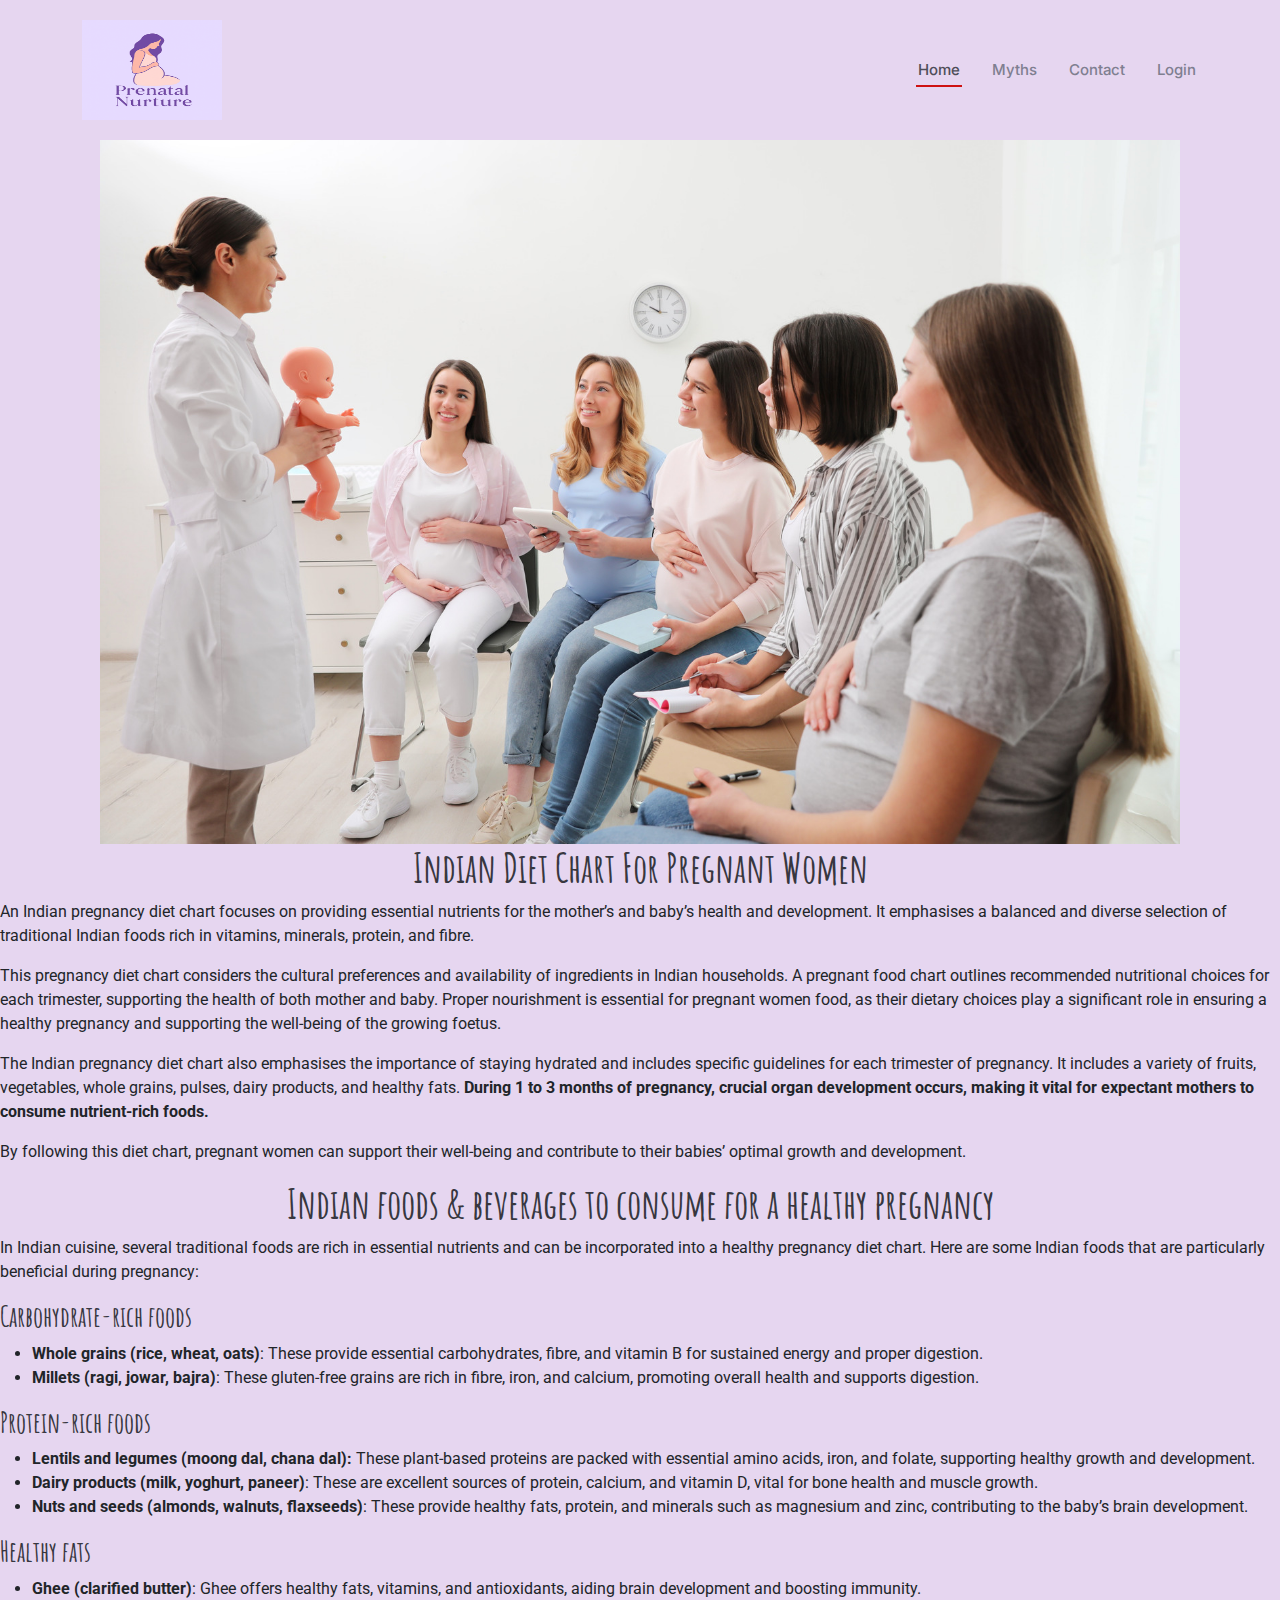
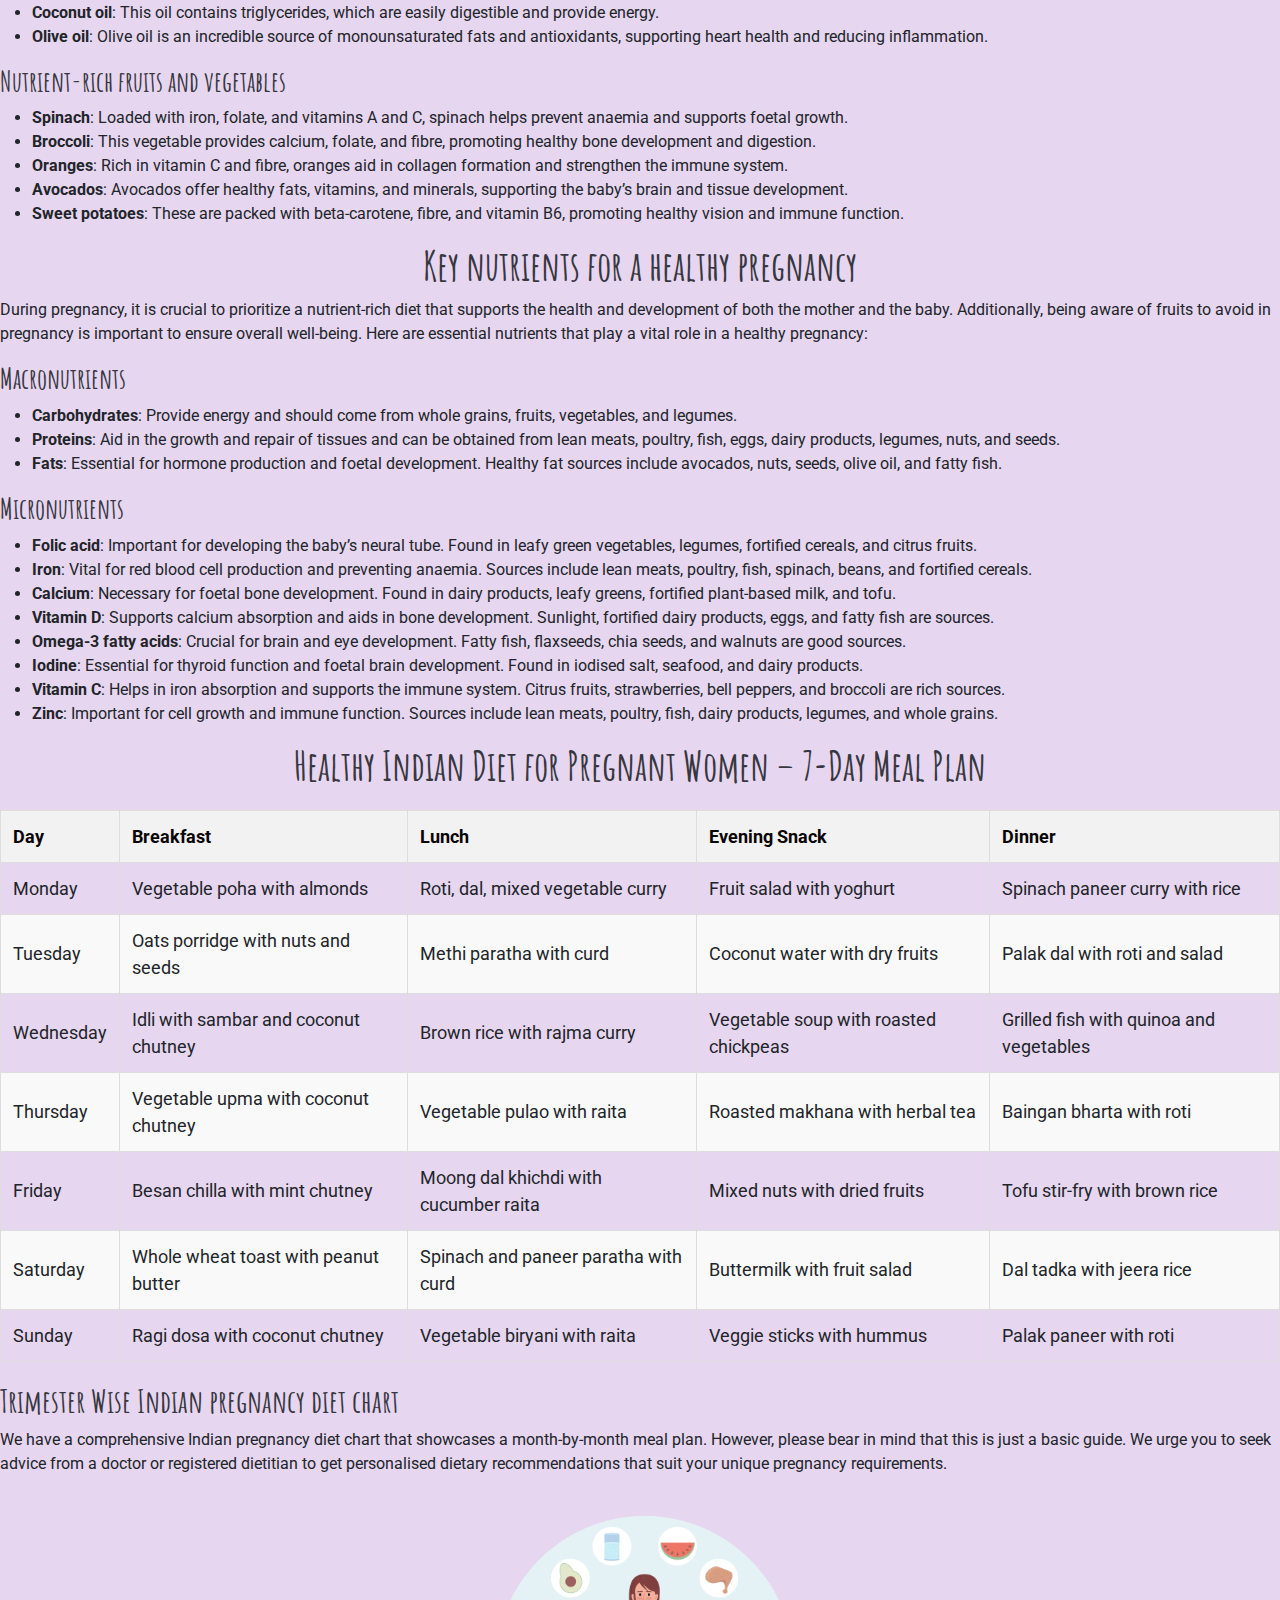
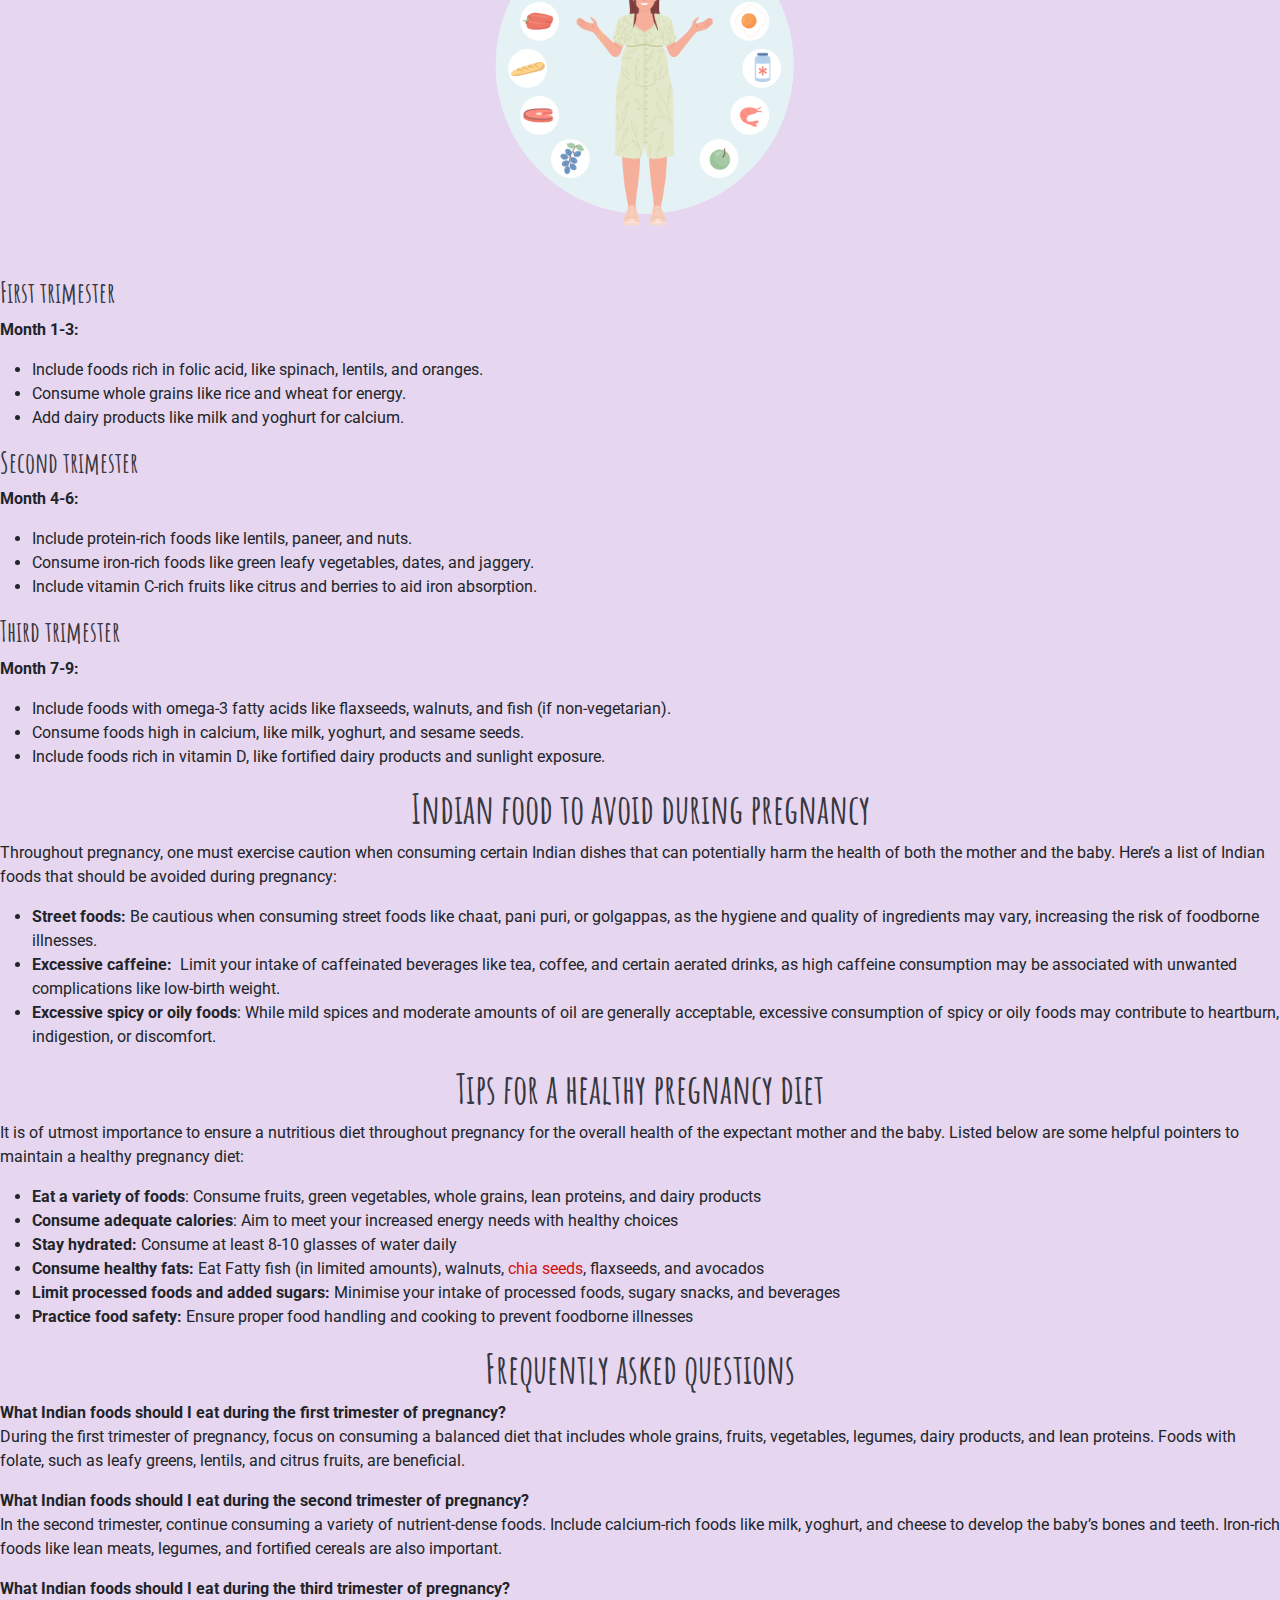
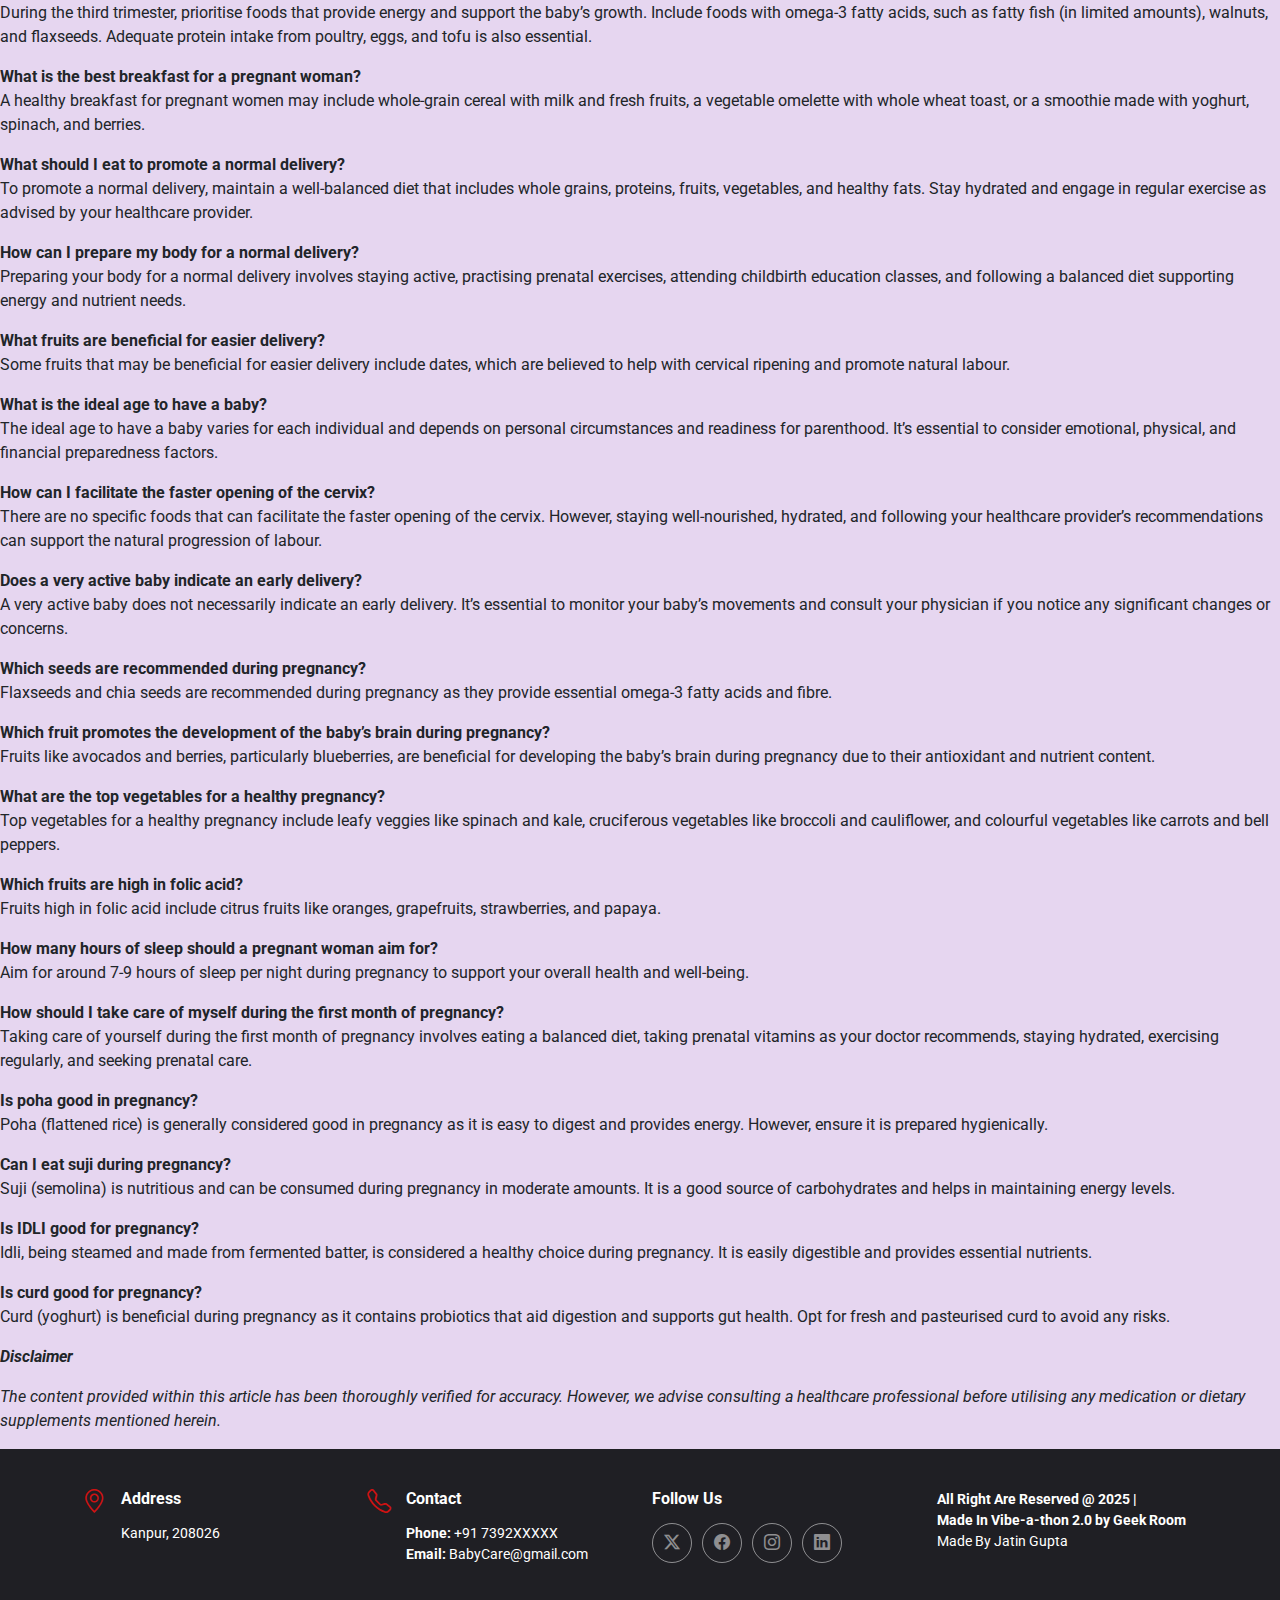
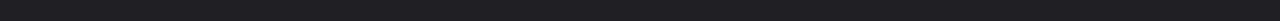
<file: guidance.html>
<!DOCTYPE html>
<html lang="en">

<head>
  <meta charset="utf-8">
  <meta content="width=device-width, initial-scale=1.0" name="viewport">
  <title>Prenatal Nurture</title>
  <meta content="" name="description">
  <meta content="" name="keywords">
  <meta name="google-signin-client_id" content="151811236095-4ur8gp6hqn87u17m2b4j0vodoiv6gvv3.apps.googleusercontent.com">


  <!-- Favicons -->
  <link href="assets/img/logo.png" rel="icon">
  <link href="assets/img/apple-touch-icon.png" rel="apple-touch-icon">

  <!-- Fonts -->
  <link href="https://fonts.googleapis.com" rel="preconnect">
  <link href="https://fonts.gstatic.com" rel="preconnect" crossorigin>
  <link href="https://fonts.googleapis.com/css2?family=Roboto:ital,wght@0,100;0,300;0,400;0,500;0,700;0,900;1,100;1,300;1,400;1,500;1,700;1,900&family=Inter:wght@100;200;300;400;500;600;700;800;900&family=Amatic+SC:wght@400;700&display=swap" rel="stylesheet">

  <!-- Vendor CSS Files -->
  <link href="assets/vendor/bootstrap/css/bootstrap.min.css" rel="stylesheet">
  <link href="assets/vendor/bootstrap-icons/bootstrap-icons.css" rel="stylesheet">
  <link href="assets/vendor/aos/aos.css" rel="stylesheet">
  <link href="assets/vendor/glightbox/css/glightbox.min.css" rel="stylesheet">
  <link href="assets/vendor/swiper/swiper-bundle.min.css" rel="stylesheet">

  <!-- Main CSS File -->
  <link href="assets/css/main.css" rel="stylesheet">

  
</head>

<body class="index-page">

  <header id="header" class="header d-flex align-items-center sticky-top">
    <div class="container position-relative d-flex align-items-center justify-content-between">

      <a href="index.html" class="logo d-flex align-items-center me-auto me-xl-0">
        <!-- Uncomment the line below if you also wish to use an image logo -->
         <img src="assets/img/logo.png" alt="logo" style="width: 140px;">
        
        
      </a>

      <nav id="navmenu" class="navmenu">
        <ul>
          <li><a href="index.html" class="active">Home<br></a></li>
          
          
          
          <!-- <li><a href="index.html">Schedule your Appointment</a></li> -->
          <li><a href="index.html">Myths</a></li>
          
            
          </li>
          <li><a href="index.html#contact">Contact</a></li>
          <li><a href="https://prenatalnurturelogin.netlify.app/" class="">Login<br></a></li>
        </ul>
        <i class="mobile-nav-toggle d-xl-none bi bi-list"></i>
      </nav>

      
    </div>
  </header>
 <style> .hero-container {
    display: flex;
    justify-content: center;
    align-items: center;
    width: 100%;
    height: auto;
    overflow: auto;
    position: relative;
  }
  .hero-image {
    max-width: 100%;
    height: auto;
    animation: fadeIn 3s ease-in-out;
  }
  @keyframes fadeIn {
    from {
      opacity: 0;
    }
    to {
      opacity: 1;
    }
  }
  
  </style>

<div class="hero-container">
    <img src="assets/img/20240726_201727_0000.png" alt="Healthy Meal Plan" class="hero-image">
  </div>


   
    <style> h1 {text-align: center;}</style>
    <main>
        
    <h1><b>Indian Diet Chart For Pregnant Women</b></h1>
<p>An Indian pregnancy diet chart focuses on providing essential nutrients for the mother&#8217;s and baby&#8217;s health and development. It emphasises a balanced and diverse selection of traditional Indian foods rich in vitamins, minerals, protein, and fibre.</p>



<p>This pregnancy diet chart considers the cultural preferences and availability of ingredients in Indian households. A pregnant food chart outlines recommended nutritional choices for each trimester, supporting the health of both mother and baby. Proper nourishment is essential for pregnant women food, as their dietary choices play a significant role in ensuring a healthy pregnancy and supporting the well-being of the growing foetus.</p>



<p>The Indian pregnancy diet chart also emphasises the importance of staying hydrated and includes specific guidelines for each trimester of pregnancy. It includes a variety of fruits, vegetables, whole grains, pulses, dairy products, and healthy fats. <b>During 1 to 3 months of pregnancy, crucial organ development occurs, making it vital for expectant mothers to consume nutrient-rich foods.</b></p>

<p>By following this diet chart, pregnant women can support their well-being and contribute to their babies&#8217; optimal growth and development.&nbsp;</p>

<h1><b>Indian foods & beverages to consume for a healthy pregnancy</b></h1>
<p>In Indian cuisine, several traditional foods are rich in essential nutrients and can be incorporated into a healthy pregnancy diet chart. Here are some Indian foods that are particularly beneficial during pregnancy:</p>
<h3 class="wp-block-heading" id="h-carbohydrate-rich-foods"><b>Carbohydrate-rich foods&nbsp;</b></h3>

<ul>
    <li><strong>Whole grains</strong> <strong>(rice, wheat, oats)</strong>: These provide essential carbohydrates, fibre, and vitamin B for sustained energy and proper digestion.</li>
    <li><strong>Millets (ragi, jowar, bajra)</strong>: These gluten-free grains are rich in fibre, iron, and calcium, promoting overall health and supports digestion.</li>
    </ul>
    
<h3 class="wp-block-heading" id="h-protein-rich-foods"><b>Protein-rich foods</b></h3>



<ul>
<li><strong>Lentils and legumes (moong dal, chana dal):</strong> These plant-based proteins are packed with essential amino acids, iron, and folate, supporting healthy growth and development.</li>



<li><strong>Dairy products (milk, yoghurt, paneer)</strong>: These are excellent sources of protein, calcium, and vitamin D, vital for bone health and muscle growth.</li>



<li><strong>Nuts and seeds (almonds, walnuts, flaxseeds)</strong>: These provide healthy fats, protein, and minerals such as magnesium and zinc, contributing to the baby&#8217;s brain development.</li>
</ul>

<h3 class="wp-block-heading" id="h-healthy-fats"><b>Healthy fats</b></h3>



<ul>
<li><strong>Ghee (clarified butter)</strong>: Ghee offers healthy fats, vitamins, and antioxidants, aiding brain development and boosting immunity.</li>



<li><strong>Coconut oil</strong>: This oil contains triglycerides, which are easily digestible and provide energy.</li>



<li><strong>Olive oil</strong>: Olive oil is an incredible source of monounsaturated fats and antioxidants, supporting heart health and reducing inflammation.</li>
</ul>



<h3 class="wp-block-heading" id="h-nutrient-rich-fruits-and-vegetables"><b>Nutrient-rich fruits and vegetables</b></h3>



<ul>
<li><strong>Spinach</strong>: Loaded with iron, folate, and vitamins A and C, spinach helps prevent anaemia and supports foetal growth.</li>



<li><strong>Broccoli</strong>: This vegetable provides calcium, folate, and fibre, promoting healthy bone development and digestion.</li>



<li><strong>Oranges</strong>: Rich in vitamin C and fibre, oranges aid in collagen formation and strengthen the immune system.</li>



<li><strong>Avocados</strong>: Avocados offer healthy fats, vitamins, and minerals, supporting the baby&#8217;s brain and tissue development.</li>



<li><strong>Sweet potatoes</strong>: These are packed with beta-carotene, fibre, and vitamin B6, promoting healthy vision and immune function.</li>
</ul>

<h1><b>Key nutrients for a healthy pregnancy</b></h1>

<p>During pregnancy, it is crucial to prioritize a nutrient-rich diet that supports the health and development of both the mother and the baby. Additionally, being aware of fruits to avoid in pregnancy is important to ensure overall well-being. Here are essential nutrients that play a vital role in a healthy pregnancy:</p>



<h3 class="wp-block-heading" id="h-macronutrients"><b>Macronutrients</b></h3>



<ul>
<li><strong>Carbohydrates</strong>: Provide energy and should come from whole grains, fruits, vegetables, and legumes.</li>



<li><strong>Proteins</strong>: Aid in the growth and repair of tissues and can be obtained from lean meats, poultry, fish, eggs, dairy products, legumes, nuts, and seeds.</li>



<li><strong>Fats</strong>: Essential for hormone production and foetal development. Healthy fat sources include avocados, nuts, seeds, olive oil, and fatty fish.</li>
</ul>



<h3 class="wp-block-heading" id="h-micronutrients"><b>Micronutrients</b></h3>



<ul>
<li><strong>Folic acid</strong>: Important for developing the baby&#8217;s neural tube. Found in leafy green vegetables, legumes, fortified cereals, and citrus fruits.</li>



<li><strong>Iron</strong>: Vital for red blood cell production and preventing anaemia. Sources include lean meats, poultry, fish, spinach, beans, and fortified cereals.</li>



<li><strong>Calcium</strong>: Necessary for foetal bone development. Found in dairy products, leafy greens, fortified plant-based milk, and tofu.</li>



<li><strong>Vitamin D</strong>: Supports calcium absorption and aids in bone development. Sunlight, fortified dairy products, eggs, and fatty fish are sources.</li>



<li><strong>Omega-3 fatty acids</strong>: Crucial for brain and eye development. Fatty fish, flaxseeds, chia seeds, and walnuts are good sources.</li>



<li><strong>Iodine</strong>: Essential for thyroid function and foetal brain development. Found in iodised salt, seafood, and dairy products.</li>



<li><strong>Vitamin C</strong>: Helps in iron absorption and supports the immune system. Citrus fruits, strawberries, bell peppers, and broccoli are rich sources.</li>



<li><strong>Zinc</strong>: Important for cell growth and immune function. Sources include lean meats, poultry, fish, dairy products, legumes, and whole grains.</li>
</ul>





<style>
table {
    width: 100%;
    border-collapse: collapse;
    margin: 20px 0;
    font-size: 18px;
    text-align: left;
  }
  th, td {
    padding: 12px;
    border-bottom: 1px solid #ddd;
  }
  th {
    background-color: #f2f2f2;
  }
  tr:hover {
    background-color: #f5f5f5;
  }
  th, td {
    border: 1px solid #ddd;
  }
  thead {
    background-color: #4CAF50;
    color: rgb(10, 5, 5);
  }
  tbody tr:nth-child(even) {
    background-color: #f9f9f9;
  }
  caption {
    caption-side: top;
    font-size: 24px;
    font-weight: bold;
    margin-bottom: 10px;
  }
</style>


<table>
  <h1><b>Healthy Indian Diet for Pregnant Women &#8211; 7-Day Meal Plan</b></h1>
  <thead>
    <tr>
      <th>Day</th>
      <th>Breakfast</th>
      <th>Lunch</th>
      <th>Evening Snack</th>
      <th>Dinner</th>
    </tr>
  </thead>
  <tbody>
    <tr>
      <td>Monday</td>
      <td>Vegetable poha with almonds</td>
      <td>Roti, dal, mixed vegetable curry</td>
      <td>Fruit salad with yoghurt</td>
      <td>Spinach paneer curry with rice</td>
    </tr>
    <tr>
      <td>Tuesday</td>
      <td>Oats porridge with nuts and seeds</td>
      <td>Methi paratha with curd</td>
      <td>Coconut water with dry fruits</td>
      <td>Palak dal with roti and salad</td>
    </tr>
    <tr>
      <td>Wednesday</td>
      <td>Idli with sambar and coconut chutney</td>
      <td>Brown rice with rajma curry</td>
      <td>Vegetable soup with roasted chickpeas</td>
      <td>Grilled fish with quinoa and vegetables</td>
    </tr>
    <tr>
      <td>Thursday</td>
      <td>Vegetable upma with coconut chutney</td>
      <td>Vegetable pulao with raita</td>
      <td>Roasted makhana with herbal tea</td>
      <td>Baingan bharta with roti</td>
    </tr>
    <tr>
      <td>Friday</td>
      <td>Besan chilla with mint chutney</td>
      <td>Moong dal khichdi with cucumber raita</td>
      <td>Mixed nuts with dried fruits</td>
      <td>Tofu stir-fry with brown rice</td>
    </tr>
    <tr>
      <td>Saturday</td>
      <td>Whole wheat toast with peanut butter</td>
      <td>Spinach and paneer paratha with curd</td>
      <td>Buttermilk with fruit salad</td>
      <td>Dal tadka with jeera rice</td>
    </tr>
    <tr>
      <td>Sunday</td>
      <td>Ragi dosa with coconut chutney</td>
      <td>Vegetable biryani with raita</td>
      <td>Veggie sticks with hummus</td>
      <td>Palak paneer with roti</td>
    </tr>
  </tbody>
</table>
  



<h2 class="wp-block-heading" id="h-indian-pregnancy-diet-chart-month-by-month"><span class="ez-toc-section" id="Trimester_Wise_Indian_pregnancy_diet_chart"></span><b>Trimester Wise Indian pregnancy diet chart</b><span class="ez-toc-section-end"></span></h2>



<p>We have a comprehensive Indian pregnancy diet chart that showcases a month-by-month meal plan. However, please bear in mind that this is just a basic guide. We urge you to seek advice from a doctor or registered dietitian to get personalised dietary recommendations that suit your unique pregnancy requirements.</p>

<style>
    .image-container {
        text-align: center;
    }

    .image-container img {
        width: 30%;
        height: fit-content;
    }
</style>
<div class="image-container">
    <img src="assets/img/20240727_011614_0000.png" alt="Description of the image">
</div>

<h3 class="wp-block-heading" id="h-first-trimester"><b>First trimester</b></h3>

                                                                                        

<p><strong>Month 1-3:</strong></p>



<ul>
<li>Include foods rich in folic acid, like spinach, lentils, and oranges.</li>



<li>Consume whole grains like rice and wheat for energy.</li>



<li>Add dairy products like milk and yoghurt for calcium.</li>
</ul>



<h3 class="wp-block-heading" id="h-second-trimester"><b>Second trimester</b></h3>



<p><strong>Month 4-6:</strong></p>



<ul>
<li>Include protein-rich foods like lentils, paneer, and nuts.</li>



<li>Consume iron-rich foods like green leafy vegetables, dates, and jaggery.</li>



<li>Include vitamin C-rich fruits like citrus and berries to aid iron absorption.</li>
</ul>



<h3 class="wp-block-heading" id="h-third-trimester"><b>Third trimester</b></h3>



<p><strong>Month 7-9:</strong></p>



<ul>
<li>Include foods with omega-3 fatty acids like flaxseeds, walnuts, and fish (if non-vegetarian).</li>



<li>Consume foods high in calcium, like milk, yoghurt, and sesame seeds.</li>



<li>Include foods rich in vitamin D, like fortified dairy products and sunlight exposure.</li>
</ul>
<h1><b>Indian food to avoid during pregnancy</b></h1>
<p>Throughout pregnancy, one must exercise caution when consuming certain Indian dishes that can potentially harm the health of both the mother and the baby. Here&#8217;s a list of Indian foods that should be avoided during pregnancy:</p>



<ul>
<li><strong>Street foods: </strong>Be cautious when consuming street foods like chaat, pani puri, or golgappas, as the hygiene and quality of ingredients may vary, increasing the risk of foodborne illnesses.</li>



<li><strong>Excessive caffeine: </strong>&nbsp;Limit your intake of caffeinated beverages like tea, coffee, and certain aerated drinks, as high caffeine consumption may be associated with unwanted complications like low-birth weight.</li>



<li><strong>Excessive spicy or oily foods</strong>: While mild spices and moderate amounts of oil are generally acceptable, excessive consumption of spicy or oily foods may contribute to heartburn, indigestion, or discomfort.</li>
</ul>
<h1><b>Tips for a healthy pregnancy diet</b></h1>
    
<p>It is of utmost importance to ensure a nutritious diet throughout pregnancy for the overall health of the expectant mother and the baby. Listed below are some helpful pointers to maintain a healthy pregnancy diet:</p>



<ul>
<li><strong>Eat a variety of foods</strong>: Consume fruits, green vegetables, whole grains, lean proteins, and dairy products</li>



<li><strong>Consume adequate calories</strong>: Aim to meet your increased energy needs with healthy choices</li>



<li><strong>Stay hydrated: </strong>Consume at least 8-10 glasses of water daily</li>



<li><strong>Consume healthy fats: </strong>Eat Fatty fish (in limited amounts), walnuts, <a class="wpil_keyword_link" href="https://www.truemeds.in/blog/chia-seeds-health-benefits-uses-nutrition-value" title="chia seeds" data-wpil-keyword-link="linked" data-wpil-monitor-id="117">chia seeds</a>, flaxseeds, and avocados</li>



<li><strong>Limit processed foods and added sugars: </strong>Minimise your intake of processed foods, sugary snacks, and beverages</li>



<li><strong>Practice food safety: </strong>Ensure proper food handling and cooking to prevent foodborne illnesses</li>
</ul>
<h1><b>Frequently asked questions</b></h1>



<div class="schema-faq wp-block-yoast-faq-block"><div class="schema-faq-section" id="faq-question-1692682550984"><strong class="schema-faq-question">What Indian foods should I eat during the first trimester of pregnancy?</strong> <p class="schema-faq-answer">During the first trimester of pregnancy, focus on consuming a balanced diet that includes whole grains, fruits, vegetables, legumes, dairy products, and lean proteins. Foods with folate, such as leafy greens, lentils, and citrus fruits, are beneficial.</p> </div> <div class="schema-faq-section" id="faq-question-1692682562885"><strong class="schema-faq-question">What Indian foods should I eat during the second trimester of pregnancy?</strong> <p class="schema-faq-answer">In the second trimester, continue consuming a variety of nutrient-dense foods. Include calcium-rich foods like milk, yoghurt, and cheese to develop the baby&#8217;s bones and teeth. Iron-rich foods like lean meats, legumes, and fortified cereals are also important.</p> </div> <div class="schema-faq-section" id="faq-question-1692682573523"><strong class="schema-faq-question">What Indian foods should I eat during the third trimester of pregnancy?</strong> <p class="schema-faq-answer">During the third trimester, prioritise foods that provide energy and support the baby&#8217;s growth. Include foods with omega-3 fatty acids, such as fatty fish (in limited amounts), walnuts, and flaxseeds. Adequate protein intake from poultry, eggs, and tofu is also essential.</p> </div> <div class="schema-faq-section" id="faq-question-1692682581037"><strong class="schema-faq-question">What is the best breakfast for a pregnant woman?</strong> <p class="schema-faq-answer">A healthy breakfast for pregnant women may include whole-grain cereal with milk and fresh fruits, a vegetable omelette with whole wheat toast, or a smoothie made with yoghurt, spinach, and berries.</p> </div> <div class="schema-faq-section" id="faq-question-1692682603939"><strong class="schema-faq-question">What should I eat to promote a normal delivery?</strong> <p class="schema-faq-answer">To promote a normal delivery, maintain a well-balanced diet that includes whole grains, proteins, fruits, vegetables, and healthy fats. Stay hydrated and engage in regular exercise as advised by your healthcare provider.</p> </div> <div class="schema-faq-section" id="faq-question-1692682614816"><strong class="schema-faq-question">How can I prepare my body for a normal delivery?</strong> <p class="schema-faq-answer">Preparing your body for a normal delivery involves staying active, practising prenatal exercises, attending childbirth education classes, and following a balanced diet supporting energy and nutrient needs.</p> </div> <div class="schema-faq-section" id="faq-question-1692682624060"><strong class="schema-faq-question">What fruits are beneficial for easier delivery?</strong> <p class="schema-faq-answer">Some fruits that may be beneficial for easier delivery include dates, which are believed to help with cervical ripening and promote natural labour.</p> </div> <div class="schema-faq-section" id="faq-question-1692682633459"><strong class="schema-faq-question">What is the ideal age to have a baby?</strong> <p class="schema-faq-answer">The ideal age to have a baby varies for each individual and depends on personal circumstances and readiness for parenthood. It&#8217;s essential to consider emotional, physical, and financial preparedness factors.</p> </div> <div class="schema-faq-section" id="faq-question-1692682642184"><strong class="schema-faq-question">How can I facilitate the faster opening of the cervix?</strong> <p class="schema-faq-answer">There are no specific foods that can facilitate the faster opening of the cervix. However, staying well-nourished, hydrated, and following your healthcare provider&#8217;s recommendations can support the natural progression of labour.</p> </div> <div class="schema-faq-section" id="faq-question-1692682653757"><strong class="schema-faq-question">Does a very active baby indicate an early delivery?</strong> <p class="schema-faq-answer">A very active baby does not necessarily indicate an early delivery. It&#8217;s essential to monitor your baby&#8217;s movements and consult your physician if you notice any significant changes or concerns.</p> </div> <div class="schema-faq-section" id="faq-question-1692682664091"><strong class="schema-faq-question">Which seeds are recommended during pregnancy?</strong> <p class="schema-faq-answer">Flaxseeds and chia seeds are recommended during pregnancy as they provide essential omega-3 fatty acids and fibre.</p> </div> <div class="schema-faq-section" id="faq-question-1692682673794"><strong class="schema-faq-question">Which fruit promotes the development of the baby&#8217;s brain during pregnancy?</strong> <p class="schema-faq-answer">Fruits like avocados and berries, particularly blueberries, are beneficial for developing the baby&#8217;s brain during pregnancy due to their antioxidant and nutrient content.</p> </div> <div class="schema-faq-section" id="faq-question-1692682683517"><strong class="schema-faq-question">What are the top vegetables for a healthy pregnancy?</strong> <p class="schema-faq-answer">Top vegetables for a healthy pregnancy include leafy veggies like spinach and kale, cruciferous vegetables like broccoli and cauliflower, and colourful vegetables like carrots and bell peppers.</p> </div> <div class="schema-faq-section" id="faq-question-1692682693467"><strong class="schema-faq-question">Which fruits are high in folic acid?</strong> <p class="schema-faq-answer">Fruits high in folic acid include citrus fruits like oranges, grapefruits, strawberries, and papaya.</p> </div> <div class="schema-faq-section" id="faq-question-1692682706734"><strong class="schema-faq-question">How many hours of sleep should a pregnant woman aim for?</strong> <p class="schema-faq-answer">Aim for around 7-9 hours of sleep per night during pregnancy to support your overall health and well-being.</p> </div> <div class="schema-faq-section" id="faq-question-1692682716658"><strong class="schema-faq-question">How should I take care of myself during the first month of pregnancy?</strong> <p class="schema-faq-answer">Taking care of yourself during the first month of pregnancy involves eating a balanced diet, taking prenatal vitamins as your doctor recommends, staying hydrated, exercising regularly, and seeking prenatal care.</p> </div> <div class="schema-faq-section" id="faq-question-1720033529676"><strong class="schema-faq-question">Is poha good in pregnancy?</strong> <p class="schema-faq-answer">Poha (flattened rice) is generally considered good in pregnancy as it is easy to digest and provides energy. However, ensure it is prepared hygienically.</p> </div> <div class="schema-faq-section" id="faq-question-1720033546220"><strong class="schema-faq-question">Can I eat suji during pregnancy?</strong> <p class="schema-faq-answer">Suji (semolina) is nutritious and can be consumed during pregnancy in moderate amounts. It is a good source of carbohydrates and helps in maintaining energy levels.</p> </div> <div class="schema-faq-section" id="faq-question-1720033562231"><strong class="schema-faq-question">Is IDLI good for pregnancy?</strong> <p class="schema-faq-answer">Idli, being steamed and made from fermented batter, is considered a healthy choice during pregnancy. It is easily digestible and provides essential nutrients.</p> </div> <div class="schema-faq-section" id="faq-question-1720033578240"><strong class="schema-faq-question">Is curd good for pregnancy?</strong> <p class="schema-faq-answer">Curd (yoghurt) is beneficial during pregnancy as it contains probiotics that aid digestion and supports gut health. Opt for fresh and pasteurised curd to avoid any risks.</p> </div> </div>



<p><em><strong>Disclaimer&nbsp;</strong></em></p>



<p><em>The content provided within this article has been thoroughly verified for accuracy. However, we advise consulting a healthcare professional before utilising any medication or dietary supplements mentioned herein.</em></p>




</main>












  <footer id="footer" class="footer dark-background">

    <div class="container">
      <div class="row gy-3">
        <div class="col-lg-3 col-md-6 d-flex">
          <i class="bi bi-geo-alt icon"></i>
          <div class="address">
            <h4>Address</h4>
            <p>Kanpur, 208026</p>
            <p></p>
          </div>

        </div>

        <div class="col-lg-3 col-md-6 d-flex">
          <i class="bi bi-telephone icon"></i>
          <div>
            <h4>Contact</h4>
            <p>
              <strong>Phone:</strong> <span>+91 7392XXXXX</span><br>
              <strong>Email:</strong> <span>BabyCare@gmail.com</span><br>
            </p>
          </div>
        </div>

        
        <div class="col-lg-3 col-md-6">
          <h4>Follow Us</h4>
          <div class="social-links d-flex">
            <a href="#" class="twitter"><i class="bi bi-twitter-x"></i></a>
            <a href="#" class="facebook"><i class="bi bi-facebook"></i></a>
            <a href="#" class="instagram"><i class="bi bi-instagram"></i></a>
            <a href="#" class="linkedin"><i class="bi bi-linkedin"></i></a>
          </div>
        </div>
         <div class="col-lg-3 col-md-6">
          <strong>All Right Are Reserved @ 2025 | <br> Made In Vibe-a-thon 2.0 by Geek Room</strong> <br> <span> Made By Jatin Gupta</span><br>
        </div>
      </div>
    </div>

   
  </footer>

  <!-- Scroll Top -->
  <a href="#" id="scroll-top" class="scroll-top d-flex align-items-center justify-content-center"><i class="bi bi-arrow-up-short"></i></a>

  <!-- Preloader -->
  <div id="preloader"></div>

  <!-- Vendor JS Files -->
  <script src="assets/vendor/bootstrap/js/bootstrap.bundle.min.js"></script>
  <script src="assets/vendor/php-email-form/validate.js"></script>
  <script src="assets/vendor/aos/aos.js"></script>
  <script src="assets/vendor/glightbox/js/glightbox.min.js"></script>
  <script src="assets/vendor/purecounter/purecounter_vanilla.js"></script>
  <script src="assets/vendor/swiper/swiper-bundle.min.js"></script>
  <script src="https://apis.google.com/js/platform.js" async defer></script>

  <!-- Main JS File -->
  <script src="assets/js/main.js"></script>

</body>

</html>
</file>
<file: assets/css/main.css>
/* Fonts */
:root {
  --default-font: "Roboto",  system-ui, -apple-system, "Segoe UI", Roboto, "Helvetica Neue", Arial, "Noto Sans", "Liberation Sans", sans-serif, "Apple Color Emoji", "Segoe UI Emoji", "Segoe UI Symbol", "Noto Color Emoji";
  --heading-font: "Amatic SC",  sans-serif;
  --nav-font: "Inter",  sans-serif;
}

/* Global Colors - The following color variables are used throughout the website. Updating them here will change the color scheme of the entire website */
:root { 
  --background-color: #e6d6f0; /* Updated to match light purple background of the logo */
  --default-color: #212529;
  --heading-color: #37373f;
  --accent-color: #ce1212;
  --surface-color: #ffffff;
  --contrast-color: #ffffff;
}


/* Nav Menu Colors - The following color variables are used specifically for the navigation menu. They are separate from the global colors to allow for more customization options */
:root {
  --nav-color: #7f7f90;  /* The default color of the main navmenu links */
  --nav-hover-color: #ce1212; /* Applied to main navmenu links when they are hovered over or active */
  --nav-mobile-background-color: #ffffff; /* Used as the background color for mobile navigation menu */
  --nav-dropdown-background-color: #ffffff; /* Used as the background color for dropdown items that appear when hovering over primary navigation items */
  --nav-dropdown-color: #7f7f90; /* Used for navigation links of the dropdown items in the navigation menu. */
  --nav-dropdown-hover-color: #ce1212; /* Similar to --nav-hover-color, this color is applied to dropdown navigation links when they are hovered over. */
}

/* Color Presets - These classes override global colors when applied to any section or element, providing reuse of the sam color scheme. */

.light-background {
  --background-color: #f2f2f2;
  --surface-color: #ffffff;
}

.dark-background {
  --background-color: #1f1f24;
  --default-color: #ffffff;
  --heading-color: #ffffff;
  --surface-color: #37373f;
  --contrast-color: #ffffff;
}

/* Smooth scroll */
:root {
  scroll-behavior: smooth;
}

/*--------------------------------------------------------------
# General Styling & Shared Classes
--------------------------------------------------------------*/
body {
  color: var(--default-color);
  background-color: var(--background-color);
  font-family: var(--default-font);
}

a {
  color: var(--accent-color);
  text-decoration: none;
  transition: 0.3s;
}

a:hover {
  color: color-mix(in srgb, var(--accent-color), transparent 25%);
  text-decoration: none;
}

h1,
h2,
h3,
h4,
h5,
h6 {
  color: var(--heading-color);
  font-family: var(--heading-font);
}


------------------------------*/
.pulsating-play-btn {
  width: 94px;
  height: 94px;
  background: radial-gradient(var(--accent-color) 50%, color-mix(in srgb, var(--accent-color), transparent 75%) 52%);
  border-radius: 50%;
  display: block;
  position: relative;
  overflow: hidden;
}

.pulsating-play-btn:before {
  content: "";
  position: absolute;
  width: 120px;
  height: 120px;
  animation-delay: 0s;
  animation: pulsate-play-btn 2s;
  animation-direction: forwards;
  animation-iteration-count: infinite;
  animation-timing-function: steps;
  opacity: 1;
  border-radius: 50%;
  border: 5px solid color-mix(in srgb, var(--accent-color), transparent 30%);
  top: -15%;
  left: -15%;
  background: rgba(198, 16, 0, 0);
}

.pulsating-play-btn:after {
  content: "";
  position: absolute;
  left: 50%;
  top: 50%;
  transform: translateX(-40%) translateY(-50%);
  width: 0;
  height: 0;
  border-top: 10px solid transparent;
  border-bottom: 10px solid transparent;
  border-left: 15px solid #fff;
  z-index: 100;
  transition: all 400ms cubic-bezier(0.55, 0.055, 0.675, 0.19);
}

.pulsating-play-btn:hover:before {
  content: "";
  position: absolute;
  left: 50%;
  top: 50%;
  transform: translateX(-40%) translateY(-50%);
  width: 0;
  height: 0;
  border: none;
  border-top: 10px solid transparent;
  border-bottom: 10px solid transparent;
  border-left: 15px solid #fff;
  z-index: 200;
  animation: none;
  border-radius: 0;
}

.pulsating-play-btn:hover:after {
  border-left: 15px solid var(--accent-color);
  transform: scale(20);
}

@keyframes pulsate-play-btn {
  0% {
    transform: scale(0.6, 0.6);
    opacity: 1;
  }

  100% {
    transform: scale(1, 1);
    opacity: 0;
  }
}

/* PHP Email Form Messages
------------------------------*/
.php-email-form .error-message {
  display: none;
  background: #df1529;
  color: #ffffff;
  text-align: left;
  padding: 15px;
  margin-bottom: 24px;
  font-weight: 600;
}

.php-email-form .sent-message {
  display: none;
  color: #ffffff;
  background: #059652;
  text-align: center;
  padding: 15px;
  margin-bottom: 24px;
  font-weight: 600;
}

.php-email-form .loading {
  display: none;
  background: var(--surface-color);
  text-align: center;
  padding: 15px;
  margin-bottom: 24px;
}

.php-email-form .loading:before {
  content: "";
  display: inline-block;
  border-radius: 50%;
  width: 24px;
  height: 24px;
  margin: 0 10px -6px 0;
  border: 3px solid var(--accent-color);
  border-top-color: var(--surface-color);
  animation: php-email-form-loading 1s linear infinite;
}

@keyframes php-email-form-loading {
  0% {
    transform: rotate(0deg);
  }

  100% {
    transform: rotate(360deg);
  }
}

/*--------------------------------------------------------------
# Global Header
--------------------------------------------------------------*/
.header {
  color: var(--default-color);
  background-color: var(--background-color);
  padding: 20px 0;
  transition: all 0.5s;
  z-index: 997;
}

.header .logo {
  line-height: 1;
}

.header .logo img {
  max-height: 100px;
  margin-right: 8px;
}

.header .logo h1 {
  font-size: 30px;
  margin: 0;
  font-weight: 700;
  color: var(--heading-color);
  font-family: var(--default-font);
}

.header .logo span {
  color: var(--accent-color);
  font-size: 36px;
}

.header .btn-getstarted,
.header .btn-getstarted:focus {
  color: var(--contrast-color);
  background: var(--accent-color);
  font-size: 14px;
  padding: 8px 26px;
  margin: 0;
  border-radius: 50px;
  transition: 0.3s;
}

.header .btn-getstarted:hover,
.header .btn-getstarted:focus:hover {
  color: var(--contrast-color);
  background: color-mix(in srgb, var(--accent-color), transparent 15%);
}

@media (max-width: 1200px) {
  .header .logo {
    order: 1;
  }

  .header .btn-getstarted {
    order: 2;
    margin: 0 15px 0 0;
    padding: 6px 20px;
  }

  .header .navmenu {
    order: 3;
  }
}

.scrolled .header {
  box-shadow: 0px 0 18px rgba(0, 0, 0, 0.1);
}

/*--------------------------------------------------------------
# Navigation Menu
--------------------------------------------------------------*/
/* Desktop Navigation */
@media (min-width: 1200px) {
  .navmenu {
    padding: 0;
  }

  .navmenu ul {
    margin: 0;
    padding: 0;
    display: flex;
    list-style: none;
    align-items: center;
  }

  .navmenu li {
    position: relative;
  }

  .navmenu>ul>li {
    white-space: nowrap;
    padding: 15px 14px;
  }

  .navmenu>ul>li:last-child {
    padding-right: 0;
  }

  .navmenu a,
  .navmenu a:focus {
    color: var(--nav-color);
    font-size: 15px;
    padding: 0 2px;
    font-family: var(--nav-font);
    font-weight: 500;
    display: flex;
    align-items: center;
    justify-content: space-between;
    white-space: nowrap;
    transition: 0.3s;
    position: relative;
  }

  .navmenu a i,
  .navmenu a:focus i {
    font-size: 12px;
    line-height: 0;
    margin-left: 5px;
    transition: 0.3s;
  }

  .navmenu>ul>li>a:before {
    content: "";
    position: absolute;
    height: 2px;
    bottom: -6px;
    left: 0;
    background-color: var(--nav-hover-color);
    visibility: hidden;
    width: 0px;
    transition: all 0.3s ease-in-out 0s;
  }

  .navmenu a:hover:before,
  .navmenu li:hover>a:before,
  .navmenu .active:before {
    visibility: visible;
    width: 100%;
  }

  .navmenu li:hover>a,
  .navmenu .active,
  .navmenu .active:focus {
    color: color-mix(in srgb, var(--nav-color) 80%, black 50%);
  }

  .navmenu .dropdown ul {
    margin: 0;
    padding: 10px 0;
    background: var(--nav-dropdown-background-color);
    display: block;
    position: absolute;
    visibility: hidden;
    left: 14px;
    top: 130%;
    opacity: 0;
    transition: 0.3s;
    border-radius: 4px;
    z-index: 99;
    box-shadow: 0px 0px 30px rgba(0, 0, 0, 0.1);
  }

  .navmenu .dropdown ul li {
    min-width: 200px;
  }

  .navmenu .dropdown ul a {
    padding: 10px 20px;
    font-size: 15px;
    text-transform: none;
    color: var(--nav-dropdown-color);
  }

  .navmenu .dropdown ul a i {
    font-size: 12px;
  }

  .navmenu .dropdown ul a:hover,
  .navmenu .dropdown ul .active:hover,
  .navmenu .dropdown ul li:hover>a {
    color: var(--nav-dropdown-hover-color);
  }

  .navmenu .dropdown:hover>ul {
    opacity: 1;
    top: 100%;
    visibility: visible;
  }

  .navmenu .dropdown .dropdown ul {
    top: 0;
    left: -90%;
    visibility: hidden;
  }

  .navmenu .dropdown .dropdown:hover>ul {
    opacity: 1;
    top: 0;
    left: -100%;
    visibility: visible;
  }
}

/* Mobile Navigation */
@media (max-width: 1199px) {
  .mobile-nav-toggle {
    color: var(--nav-color);
    font-size: 28px;
    line-height: 0;
    margin-right: 10px;
    cursor: pointer;
    transition: color 0.3s;
  }

  .navmenu {
    padding: 0;
    z-index: 9997;
  }

  .navmenu ul {
    display: none;
    position: absolute;
    inset: 60px 20px 20px 20px;
    padding: 10px 0;
    margin: 0;
    border-radius: 6px;
    background-color: var(--nav-mobile-background-color);
    border: 1px solid color-mix(in srgb, var(--default-color), transparent 90%);
    box-shadow: none;
    overflow-y: auto;
    transition: 0.3s;
    z-index: 9998;
  }

  .navmenu a,
  .navmenu a:focus {
    color: var(--nav-dropdown-color);
    padding: 10px 20px;
    font-family: var(--nav-font);
    font-size: 17px;
    font-weight: 500;
    display: flex;
    align-items: center;
    justify-content: space-between;
    white-space: nowrap;
    transition: 0.3s;
  }

  .navmenu a i,
  .navmenu a:focus i {
    font-size: 12px;
    line-height: 0;
    margin-left: 5px;
    width: 30px;
    height: 30px;
    display: flex;
    align-items: center;
    justify-content: center;
    border-radius: 50%;
    transition: 0.3s;
    background-color: color-mix(in srgb, var(--accent-color), transparent 90%);
  }

  .navmenu a i:hover,
  .navmenu a:focus i:hover {
    background-color: var(--accent-color);
    color: var(--contrast-color);
  }

  .navmenu a:hover,
  .navmenu .active,
  .navmenu .active:focus {
    color: var(--nav-dropdown-hover-color);
  }

  .navmenu .active i,
  .navmenu .active:focus i {
    background-color: var(--accent-color);
    color: var(--contrast-color);
    transform: rotate(180deg);
  }

  .navmenu .dropdown ul {
    position: static;
    display: none;
    z-index: 99;
    padding: 10px 0;
    margin: 10px 20px;
    background-color: var(--nav-dropdown-background-color);
    transition: all 0.5s ease-in-out;
  }

  .navmenu .dropdown ul ul {
    background-color: rgba(33, 37, 41, 0.1);
  }

  .navmenu .dropdown>.dropdown-active {
    display: block;
    background-color: rgba(33, 37, 41, 0.03);
  }

  .mobile-nav-active {
    overflow: hidden;
  }

  .mobile-nav-active .mobile-nav-toggle {
    color: #fff;
    position: absolute;
    font-size: 32px;
    top: 15px;
    right: 15px;
    margin-right: 0;
    z-index: 9999;
  }

  .mobile-nav-active .navmenu {
    position: fixed;
    overflow: hidden;
    inset: 0;
    background: rgba(33, 37, 41, 0.8);
    transition: 0.3s;
  }

  .mobile-nav-active .navmenu>ul {
    display: block;
  }
}

/*--------------------------------------------------------------
# Global Footer
--------------------------------------------------------------*/
.footer {
  --heading-font: var(--default-font);
  color: var(--default-color);
  background-color: var(--background-color);
  font-size: 14px;
  padding: 40px 0;
  position: relative;
}

.footer .icon {
  color: var(--accent-color);
  margin-right: 15px;
  font-size: 24px;
  line-height: 0;
}

.footer h4 {
  font-size: 16px;
  font-weight: 700;
  margin-bottom: 15px;
}

.footer .address p {
  margin-bottom: 0px;
}

.footer .social-links a {
  display: flex;
  align-items: center;
  justify-content: center;
  width: 40px;
  height: 40px;
  border-radius: 50%;
  border: 1px solid color-mix(in srgb, var(--default-color), transparent 50%);
  font-size: 16px;
  color: color-mix(in srgb, var(--default-color), transparent 50%);
  margin-right: 10px;
  transition: 0.3s;
}

.footer .social-links a:hover {
  color: var(--accent-color);
  border-color: var(--accent-color);
}

.footer .copyright {
  padding-top: 20px;
  border-top: 1px solid color-mix(in srgb, var(--default-color), transparent 90%);
}

.footer .copyright p {
  margin-bottom: 0;
}

.footer .credits {
  margin-top: 5px;
  font-size: 13px;
}

/*--------------------------------------------------------------
# Preloader
--------------------------------------------------------------*/
#preloader {
  position: fixed;
  inset: 0;
  z-index: 9999;
  overflow: hidden;
  background-color: var(--background-color);
  transition: all 0.6s ease-out;
  width: 100%;
  height: 100vh;
}

#preloader:before,
#preloader:after {
  content: "";
  position: absolute;
  border: 4px solid var(--accent-color);
  border-radius: 50%;
  animation: animate-preloader 2s cubic-bezier(0, 0.2, 0.8, 1) infinite;
}

#preloader:after {
  animation-delay: -0.5s;
}

@keyframes animate-preloader {
  0% {
    width: 10px;
    height: 10px;
    top: calc(50% - 5px);
    left: calc(50% - 5px);
    opacity: 1;
  }

  100% {
    width: 72px;
    height: 72px;
    top: calc(50% - 36px);
    left: calc(50% - 36px);
    opacity: 0;
  }
}

/*--------------------------------------------------------------
# Scroll Top Button
--------------------------------------------------------------*/
.scroll-top {
  position: fixed;
  visibility: hidden;
  opacity: 0;
  right: 15px;
  bottom: -15px;
  z-index: 99999;
  background-color: var(--accent-color);
  width: 44px;
  height: 44px;
  border-radius: 50px;
  transition: all 0.4s;
}

.scroll-top i {
  font-size: 24px;
  color: var(--contrast-color);
  line-height: 0;
}

.scroll-top:hover {
  background-color: color-mix(in srgb, var(--accent-color), transparent 20%);
  color: var(--contrast-color);
}

.scroll-top.active {
  visibility: visible;
  opacity: 1;
  bottom: 15px;
}

/*--------------------------------------------------------------
# Disable aos animation delay on mobile devices
--------------------------------------------------------------*/
@media screen and (max-width: 768px) {
  [data-aos-delay] {
    transition-delay: 0 !important;
  }
}

/*--------------------------------------------------------------
# Global Page Titles & Breadcrumbs
--------------------------------------------------------------*/
.page-title {
  --background-color: color-mix(in srgb, var(--default-color), transparent 96%);
  color: var(--default-color);
  background-color: var(--background-color);
  padding: 120px 0;
  text-align: center;
  position: relative;
}

.page-title h1 {
  font-size: 42px;
  font-weight: 400;
  margin-bottom: 10px;
  font-family: var(--default-font);
}

.page-title .breadcrumbs ol {
  display: flex;
  flex-wrap: wrap;
  list-style: none;
  justify-content: center;
  padding: 0;
  margin: 0;
  font-size: 16px;
  font-weight: 400;
}

.page-title .breadcrumbs ol li+li {
  padding-left: 10px;
}

.page-title .breadcrumbs ol li+li::before {
  content: "/";
  display: inline-block;
  padding-right: 10px;
  color: color-mix(in srgb, var(--default-color), transparent 70%);
}

/*--------------------------------------------------------------
# Global Sections
--------------------------------------------------------------*/
section,
.section {
  color: var(--default-color);
  background-color: var(--background-color);
  padding: 60px 0;
  scroll-margin-top: 92px;
  overflow: clip;
}

@media (max-width: 1199px) {

  section,
  .section {
    scroll-margin-top: 56px;
  }
}

/*--------------------------------------------------------------
# Global Section Titles
--------------------------------------------------------------*/
.section-title {
  text-align: center;
  padding-bottom: 60px;
  position: relative;
}

.section-title h2 {
  font-size: 13px;
  letter-spacing: 1px;
  font-weight: 400;
  padding: 0;
  margin: 0;
  color: color-mix(in srgb, var(--default-color), transparent 50%);
  display: inline-block;
  text-transform: uppercase;
  font-family: var(--default-font);
}

.section-title p {
  color: var(--heading-color);
  margin: 10px 0 0 0;
  font-size: 48px;
  font-weight: 500;
  font-family: var(--heading-font);
}

.section-title p .description-title {
  color: var(--accent-color);
}

/*--------------------------------------------------------------
# Hero Section
--------------------------------------------------------------*/
.hero {
  width: 100%;
  min-height: 60vh;
  position: relative;
  padding: 60px 0;
  display: flex;
  align-items: center;
}

.hero h1 {
  margin: 0;
  font-size: 64px;
  font-weight: 700;
}

.hero p {
  color: color-mix(in srgb, var(--default-color), transparent 30%);
  margin: 5px 0 30px 0;
  font-size: 20px;
  font-weight: 400;
}

.hero .btn-get-started {
  color: var(--contrast-color);
  background: var(--accent-color);
  font-weight: 400;
  font-size: 15px;
  letter-spacing: 1px;
  display: inline-block;
  padding: 10px 28px 12px 28px;
  border-radius: 50px;
  transition: 0.5s;
  box-shadow: 0 8px 28px rgba(0, 0, 0, 0.1);
}

.hero .btn-get-started:hover {
  color: var(--contrast-color);
  background: color-mix(in srgb, var(--accent-color), transparent 15%);
  box-shadow: 0 8px 28px rgba(0, 0, 0, 0.1);
}

.hero .btn-watch-video {
  font-size: 16px;
  transition: 0.5s;
  margin-left: 25px;
  color: var(--default-color);
  font-weight: 500;
}

.hero .btn-watch-video i {
  color: var(--accent-color);
  font-size: 32px;
  transition: 0.3s;
  line-height: 0;
  margin-right: 8px;
}

.hero .btn-watch-video:hover {
  color: var(--accent-color);
}

.hero .btn-watch-video:hover i {
  color: color-mix(in srgb, var(--accent-color), transparent 15%);
}

.hero .animated {
  animation: up-down 2s ease-in-out infinite alternate-reverse both;
}

@media (max-width: 640px) {
  .hero h1 {
    font-size: 28px;
    line-height: 36px;
  }

  .hero p {
    font-size: 18px;
    line-height: 24px;
    margin-bottom: 30px;
  }

  .hero .btn-get-started,
  .hero .btn-watch-video {
    font-size: 13px;
  }
}

@keyframes up-down {
  0% {
    transform: translateY(10px);
  }

  100% {
    transform: translateY(-10px);
  }
}

/*--------------------------------------------------------------
# About Section
--------------------------------------------------------------*/
.about h3 {
  font-weight: 700;
  font-size: 28px;
  margin-bottom: 20px;
}

.about .book-a-table {
  text-align: center;
  border: 4px solid color-mix(in srgb, var(--default-color), transparent 30%);
  padding: 22px;
}

.about .book-a-table h3 {
  font-family: var(--default-font);
  margin: 0 0 0 0;
  font-size: 24px;
}

.about .book-a-table p {
  color: var(--accent-color);
  font-weight: 500;
  font-size: 28px;
  margin: 0;
}

.about .fst-italic {
  color: color-mix(in srgb, var(--default-color), var(--contrast-color) 50%);
}

.about .content ul {
  list-style: none;
  padding: 0;
}

.about .content ul li {
  padding: 0 0 10px 30px;
  position: relative;
}

.about .content ul i {
  position: absolute;
  font-size: 20px;
  left: 0;
  top: -3px;
  color: var(--accent-color);
}

.about .content p:last-child {
  margin-bottom: 0;
}

.about .pulsating-play-btn {
  position: absolute;
  left: calc(50% - 47px);
  top: calc(50% - 47px);
}

/*--------------------------------------------------------------
# Why Us Section
--------------------------------------------------------------*/
.why-us .why-box {
  color: var(--contrast-color);
  background: var(--accent-color);
  padding: 30px;
}

.why-us .why-box h3 {
  color: var(--contrast-color);
  font-family: var(--default-font);
  font-weight: 700;
  font-size: 34px;
  margin-bottom: 30px;
}

.why-us .why-box p {
  margin-bottom: 30px;
}

.why-us .why-box .more-btn {
  display: inline-block;
  background: color-mix(in srgb, var(--contrast-color), transparent 85%);
  padding: 8px 40px 10px 40px;
  color: var(--contrast-color);
  transition: all ease-in-out 0.4s;
  border-radius: 50px;
}

.why-us .why-box .more-btn i {
  font-size: 14px;
}

.why-us .why-box .more-btn:hover {
  color: var(--accent-color);
  background: var(--surface-color);
}

.why-us .icon-box {
  background-color: var(--surface-color);
  text-align: center;
  padding: 40px 30px;
  width: 100%;
  height: 100%;
  border: 1px solid color-mix(in srgb, var(--default-color), transparent 90%);
}

.why-us .icon-box i {
  color: var(--accent-color);
  font-size: 32px;
  margin-bottom: 30px;
  background: color-mix(in srgb, var(--accent-color), transparent 95%);
  border-radius: 50px;
  display: flex;
  align-items: center;
  justify-content: center;
  width: 72px;
  height: 72px;
  transition: 0.3s;
}

.why-us .icon-box h4 {
  font-size: 20px;
  font-weight: 500;
  margin: 0 0 30px 0;
  font-family: var(--default-font);
}

.why-us .icon-box p {
  font-size: 15px;
  color: color-mix(in srgb, var(--default-color), transparent 30%);
}

.why-us .icon-box:hover i {
  color: var(--contrast-color);
  background: var(--accent-color);
}

/*--------------------------------------------------------------

--------------------------------------------------------------*/
.stats {
  position: relative;
  padding: 120px 0;
}

.stats img {
  position: absolute;
  inset: 0;
  display: block;
  width: 100%;
  height: 100%;
  object-fit: cover;
  z-index: 1;
}

.stats:before {
  content: "";
  background: color-mix(in srgb, var(--background-color), transparent 40%);
  position: absolute;
  inset: 0;
  z-index: 2;
}

.stats .container {
  position: relative;
  z-index: 3;
}

.stats .stats-item {
  padding: 30px;
  width: 100%;
}

.stats .stats-item span {
  font-size: 48px;
  display: block;
  color: var(--default-color);
  font-weight: 700;
}

.stats .stats-item p {
  padding: 0;
  margin: 0;
  font-size: 16px;
  font-weight: 700;
  color: color-mix(in srgb, var(--default-color), transparent 40%);
}

/*--------------------------------------------------------------

--------------------------------------------------------------*/
.menu .nav-tabs {
  border: 0;
}

.menu .nav-link {
  background-color: var(--background-color);
  color: color-mix(in srgb, var(--default-color), transparent 20%);
  margin: 0 15px;
  padding: 10px 5px;
  transition: 0.3s;
  border-radius: 0;
  cursor: pointer;
  height: 100%;
  border: 0;
  border-bottom: 2px solid color-mix(in srgb, var(--default-color), transparent 80%);
}

@media (max-width: 575px) {
  .menu .nav-link {
    margin: 0 10px;
    padding: 10px 0;
  }
}

.menu .nav-link i {
  padding-right: 15px;
  font-size: 48px;
}

.menu .nav-link h4 {
  font-size: 18px;
  font-weight: 400;
  margin: 0;
  font-family: var(--default-font);
}

@media (max-width: 575px) {
  .menu .nav-link h4 {
    font-size: 16px;
  }
}

.menu .nav-link:hover {
  color: var(--accent-color);
  border-color: var(--accent-color);
}

.menu .nav-link.active {
  background-color: var(--background-color);
  color: var(--accent-color);
  border-color: var(--accent-color);
}

.menu .tab-content .tab-header {
  padding: 30px 0;
}

.menu .tab-content .tab-header p {
  font-size: 14px;
  text-transform: uppercase;
  color: color-mix(in srgb, var(--default-color), transparent 20%);
  margin-bottom: 0;
}

.menu .tab-content .tab-header h3 {
  font-size: 48px;
  font-weight: 700;
  color: var(--accent-color);
}

.menu .tab-content .menu-item {
  text-align-last: center;
}

.menu .tab-content .menu-item .menu-img {
  padding: 0 60px;
  margin-bottom: 15px;
}

.menu .tab-content .menu-item h4 {
  font-size: 24px;
  font-weight: 400;
  margin-bottom: 5px;
  font-family: var(--default-font);
}

.menu .tab-content .menu-item .ingredients {
  font-family: var(--nav-font);
  color: color-mix(in srgb, var(--default-color), transparent 50%);
  margin-bottom: 5px;
}

.menu .tab-content .menu-item .price {
  font-size: 24px;
  font-weight: 700;
  color: var(--accent-color);
}

/*--------------------------------------------------------------

--------------------------------------------------------------*/
.testimonials .testimonials-carousel,
.testimonials .testimonials-slider {
  overflow: hidden;
}

.testimonials .testimonial-item .testimonial-content {
  border-left: 3px solid var(--accent-color);
  padding-left: 30px;
}

.testimonials .testimonial-item .testimonial-img {
  border-radius: 50%;
  border: 4px solid var(--background-color);
  margin: 0 auto;
}

.testimonials .testimonial-item h3 {
  font-size: 20px;
  font-weight: bold;
  margin: 10px 0 5px 0;
}

.testimonials .testimonial-item h4 {
  font-size: 14px;
  color: color-mix(in srgb, var(--default-color), transparent 40%);
  margin: 0 0 10px 0;
}

.testimonials .testimonial-item .stars i {
  color: #ffc107;
  margin: 0 1px;
}

.testimonials .testimonial-item .quote-icon-left,
.testimonials .testimonial-item .quote-icon-right {
  color: color-mix(in srgb, var(--accent-color), transparent 50%);
  font-size: 26px;
  line-height: 0;
}

.testimonials .testimonial-item .quote-icon-left {
  display: inline-block;
  left: -5px;
  position: relative;
}

.testimonials .testimonial-item .quote-icon-right {
  display: inline-block;
  right: -5px;
  position: relative;
  top: 10px;
  transform: scale(-1, -1);
}

.testimonials .testimonial-item p {
  font-style: italic;
}

.testimonials .swiper-wrapper {
  height: auto;
}

.testimonials .swiper-pagination {
  margin-top: 30px;
  position: relative;
}

.testimonials .swiper-pagination .swiper-pagination-bullet {
  width: 12px;
  height: 12px;
  background-color: color-mix(in srgb, var(--default-color), transparent 85%);
  opacity: 1;
}

.testimonials .swiper-pagination .swiper-pagination-bullet-active {
  background-color: var(--accent-color);
}

/*--------------------------------------------------------------

--------------------------------------------------------------*/
.events .container-fluid {
  padding: 0;
}

.events .event-item {
  background-size: cover;
  background-position: cente;
  min-height: 600px;
  padding: 30px;
}

@media (max-width: 575px) {
  .events .event-item {
    min-height: 500px;
  }
}

.events .event-item:before {
  content: "";
  background: rgba(0, 0, 0, 0.6);
  position: absolute;
  inset: 0;
}

.events .event-item h3 {
  font-size: 24px;
  font-weight: 700;
  margin-bottom: 5px;
  color: #ffffff;
  position: relative;
}

.events .event-item .price {
  color: #ffffff;
  border-bottom: 2px solid var(--accent-color);
  font-size: 32px;
  font-weight: 700;
  margin-bottom: 15px;
  position: relative;
}

.events .event-item .description {
  margin-bottom: 0;
  color: rgba(255, 255, 255, 0.8);
  position: relative;
}

.events .swiper-wrapper {
  height: auto;
}

.events .swiper-pagination {
  margin-top: 20px;
  position: relative;
}

.events .swiper-pagination .swiper-pagination-bullet {
  width: 10px;
  height: 10px;
  background-color: color-mix(in srgb, var(--default-color), transparent 85%);
  opacity: 1;
}

.events .swiper-pagination .swiper-pagination-bullet-active {
  background-color: var(--accent-color);
}

/*--------------------------------------------------------------

--------------------------------------------------------------*/
.chefs .team-member {
  background-color: var(--surface-color);
  box-shadow: 0px 0 30px rgba(0, 0, 0, 0.1);
  overflow: hidden;
  text-align: center;
  border-radius: 5px;
  transition: 0.3s;
}

.chefs .team-member .member-img {
  position: relative;
  overflow: hidden;
}

.chefs .team-member .member-img:after {
  position: absolute;
  content: "";
  left: -1px;
  right: -1px;
  bottom: -1px;
  height: 100%;
  background-color: var(--surface-color);
  -webkit-mask: url("../img/team-shape.svg") no-repeat center bottom;
  mask: url("../img/team-shape.svg") no-repeat center bottom;
  -webkit-mask-size: contain;
  mask-size: contain;
  z-index: 1;
}

.chefs .team-member .social {
  position: absolute;
  right: -100%;
  top: 30px;
  opacity: 0;
  border-radius: 4px;
  transition: 0.5s;
  background: color-mix(in srgb, var(--background-color), transparent 60%);
  z-index: 2;
}

.chefs .team-member .social a {
  transition: color 0.3s;
  color: color-mix(in srgb, var(--default-color), transparent 50%);
  margin: 15px 12px;
  display: block;
  line-height: 0;
  text-align: center;
}

.chefs .team-member .social a:hover {
  color: var(--default-color);
}

.chefs .team-member .social i {
  font-size: 18px;
}

.chefs .team-member .member-info {
  padding: 10px 15px 20px 15px;
}

.chefs .team-member .member-info h4 {
  font-weight: 700;
  margin-bottom: 5px;
  font-size: 20px;
  font-family: var(--default-font);
}

.chefs .team-member .member-info span {
  display: block;
  font-size: 14px;
  font-weight: 400;
  color: color-mix(in srgb, var(--default-color), transparent 50%);
}

.chefs .team-member .member-info p {
  font-style: italic;
  font-size: 14px;
  padding-top: 15px;
  line-height: 26px;
  color: color-mix(in srgb, var(--default-color), transparent 30%);
}

.chefs .team-member:hover {
  transform: scale(1.08);
  box-shadow: 0px 0 30px rgba(0, 0, 0, 0.1);
}

.chefs .team-member:hover .social {
  right: 8px;
  opacity: 1;
}

/*--------------------------------------------------------------

--------------------------------------------------------------*/
.book-a-table .reservation-img {
  min-height: 500px;
  background-size: cover;
  background-position: center;
}

.book-a-table .reservation-form-bg {
  background: color-mix(in srgb, var(--default-color), transparent 97%);
}

.book-a-table .php-email-form {
  padding: 30px;
}

@media (max-width: 575px) {
  .book-a-table .php-email-form {
    padding: 20px;
  }
}

.book-a-table .php-email-form input[type=text],
.book-a-table .php-email-form input[type=email],
.book-a-table .php-email-form input[type=number],
.book-a-table .php-email-form input[type=date],
.book-a-table .php-email-form input[type=time],
.book-a-table .php-email-form textarea {
  font-size: 14px;
  padding: 10px 15px;
  box-shadow: none;
  border-radius: 0;
  color: var(--default-color);
  background-color: color-mix(in srgb, var(--background-color), transparent 20%);
  border-color: color-mix(in srgb, var(--default-color), transparent 80%);
}

.book-a-table .php-email-form input[type=text]:focus,
.book-a-table .php-email-form input[type=email]:focus,
.book-a-table .php-email-form input[type=number]:focus,
.book-a-table .php-email-form input[type=date]:focus,
.book-a-table .php-email-form input[type=time]:focus,
.book-a-table .php-email-form textarea:focus {
  border-color: var(--accent-color);
}

.book-a-table .php-email-form input[type=text]::placeholder,
.book-a-table .php-email-form input[type=email]::placeholder,
.book-a-table .php-email-form input[type=number]::placeholder,
.book-a-table .php-email-form input[type=date]::placeholder,
.book-a-table .php-email-form input[type=time]::placeholder,
.book-a-table .php-email-form textarea::placeholder {
  color: color-mix(in srgb, var(--default-color), transparent 70%);
}

.book-a-table .php-email-form button[type=submit] {
  color: var(--contrast-color);
  background: var(--accent-color);
  border: 0;
  padding: 14px 60px;
  transition: 0.4s;
  border-radius: 4px;
}

.book-a-table .php-email-form button[type=submit]:hover {
  background: color-mix(in srgb, var(--accent-color), transparent 20%);
}

/*--------------------------------------------------------------

--------------------------------------------------------------*/
.gallery {
  overflow: hidden;
}

.gallery .swiper-wrapper {
  height: auto;
}

.gallery .swiper-pagination {
  margin-top: 20px;
  position: relative;
}

.gallery .swiper-pagination .swiper-pagination-bullet {
  background-color: color-mix(in srgb, var(--default-color), transparent 85%);
  border: 0;
  width: 12px;
  height: 12px;
  opacity: 1;
}

.gallery .swiper-pagination .swiper-pagination-bullet-active {
  background-color: var(--accent-color);
  opacity: 1;
}

.gallery .swiper-slide-active {
  text-align: center;
}

@media (min-width: 992px) {
  .gallery .swiper-wrapper {
    padding: 40px 0;
  }

  .gallery .swiper-slide-active {
    background: var(--background-color);
    border: 6px solid var(--accent-color);
    padding: 4px;
    z-index: 1;
    transform: scale(1.2);
    transition: none;
  }
}

/*--------------------------------------------------------------
# Contact Section
--------------------------------------------------------------*/
.contact .info-item {
  background-color: var(--surface-color);
  box-shadow: 0px 0px 20px rgba(0, 0, 0, 0.1);
  padding: 20px 30px;
}

.contact .info-item .icon {
  color: var(--contrast-color);
  background-color: var(--accent-color);
  width: 56px;
  height: 56px;
  font-size: 24px;
  display: flex;
  justify-content: center;
  align-items: center;
  transition: all 0.3s ease-in-out;
  border-radius: 50%;
  margin-right: 15px;
}

.contact .info-item h3 {
  font-size: 20px;
  font-weight: 700;
  margin: 0 0 5px 0;
  font-family: var(--default-font);
  color: color-mix(in srgb, var(--default-color), transparent 30%);
}

.contact .info-item p {
  padding: 0;
  margin-bottom: 0;
  font-size: 14px;
}

.contact .info-item .social-links a {
  font-size: 24px;
  display: inline-block;
  line-height: 1;
  margin: 4px 6px 0 0;
  transition: 0.3s;
  color: color-mix(in srgb, var(--default-color), transparent 50%);
}

.contact .info-item .social-links a:hover {
  color: var(--accent-color);
}

.contact .php-email-form {
  background-color: var(--surface-color);
  box-shadow: 0px 0px 20px rgba(0, 0, 0, 0.1);
  padding: 30px;
  margin-top: 30px;
}

@media (max-width: 575px) {
  .contact .php-email-form {
    padding: 20px;
  }
}

.contact .php-email-form input[type=text],
.contact .php-email-form input[type=email],
.contact .php-email-form textarea {
  color: var(--default-color);
  background-color: color-mix(in srgb, var(--surface-color), transparent 50%);
  border-color: color-mix(in srgb, var(--default-color), transparent 80%);
  font-size: 14px;
  padding: 10px 15px;
  box-shadow: none;
  border-radius: 0;
}

.contact .php-email-form input[type=text]:focus,
.contact .php-email-form input[type=email]:focus,
.contact .php-email-form textarea:focus {
  border-color: var(--accent-color);
}

.contact .php-email-form input[type=text]::placeholder,
.contact .php-email-form input[type=email]::placeholder,
.contact .php-email-form textarea::placeholder {
  color: color-mix(in srgb, var(--default-color), transparent 70%);
}



.contact .php-email-form button[type=submit] {
  color: var(--contrast-color);
  background: var(--accent-color);
  border: 0;
  padding: 10px 30px;
  transition: 0.4s;
  border-radius: 50px;
}

.contact .php-email-form button[type=submit]:hover {
  background: color-mix(in srgb, var(--accent-color), transparent 20%);
}

#chatbot-container {
    position: fixed;
    left: 20px;
    bottom: 20px;
    z-index: 1000;
}

#chatbot-bubble {
    width: 70px;
    height: 70px;
    background-color: #ce1212;
    border-radius: 50%;
    display: flex;
    align-items: center;
    justify-content: center;
    box-shadow: 0 4px 8px rgba(0, 0, 0, 0.2);
    cursor: pointer;
    color: white;
    font-size: 30px;
}

#chatbot-bubble img {
    width: 50px;
    height: 50px;
}

#chatbot-window {
    width: 350px;
    height: 500px;
    background-color: #fff;
    border: 1px solid #ccc;
    border-radius: 8px;
    box-shadow: 0 4px 8px rgba(0, 0, 0, 0.2);
    position: absolute;
    bottom: 80px;
    left: 0;
    display: flex;
    flex-direction: column;
    transition: opacity 0.3s ease;
}

#chatbot-window iframe {
    width: 100%;
    height: 100%;
    border: none;
}

.hidden {
    display: none;
}
.coming-soon {
  position: relative;
  display: inline-block;
  color: gray;
  cursor: default;
}

.coming-soon::after {
  content: 'Coming Soon';
  position: absolute;
  top: 50%;
  left: 100%;
  transform: translateY(-50%);
  margin-left: 10px;
  padding: 5px 10px;
  background: #ff0;
  color: #000;
  border-radius: 5px;
  font-size: 12px;
  white-space: nowrap;
  box-shadow: 0 2px 5px rgba(0, 0, 0, 0.2);
}


/*--------------------------------------------------------------

}
</file>
